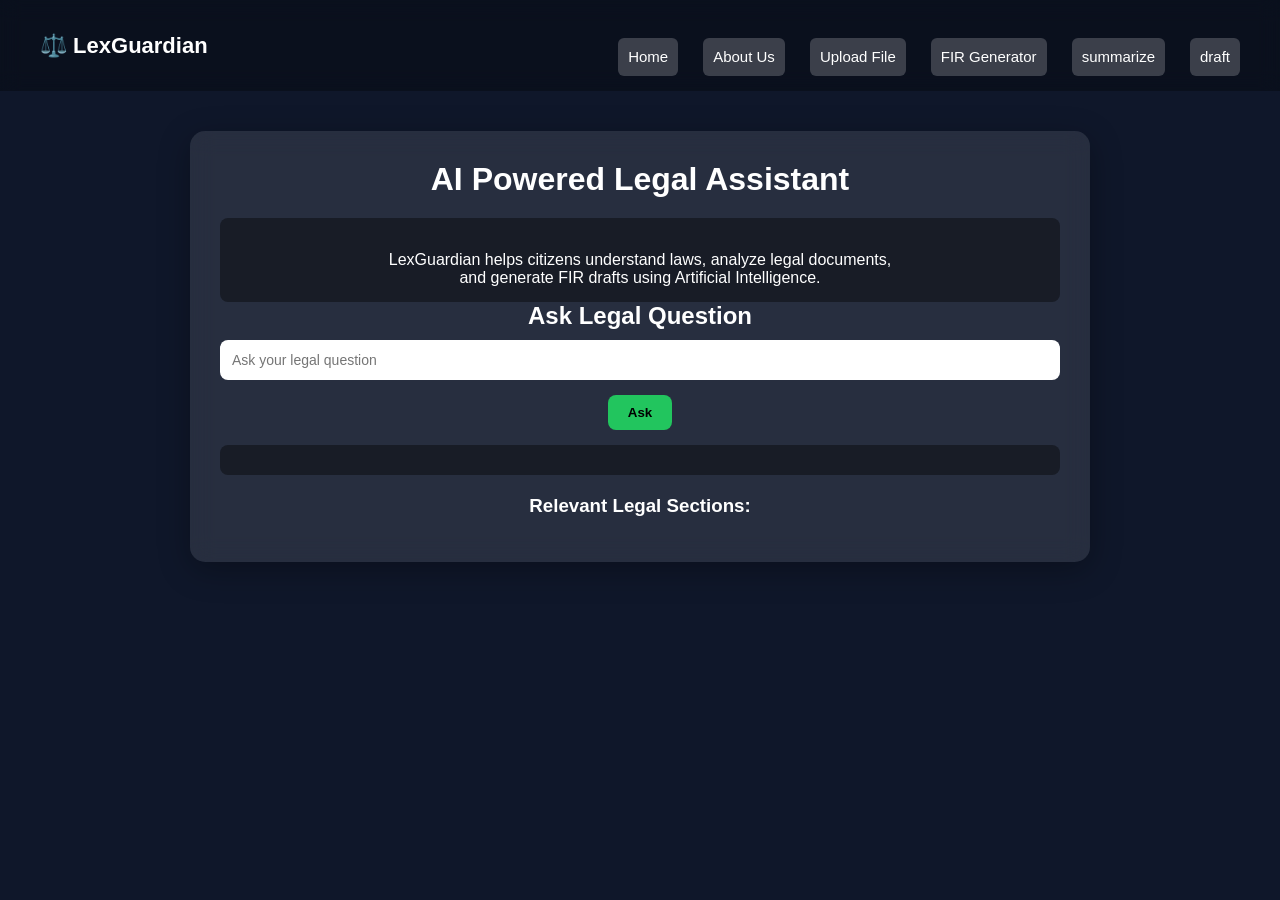
<file: index.html>
<!DOCTYPE html>
<html>

<head>

<title>LexGuardian AI Legal Assistant</title>
<link rel="stylesheet" href="style.css">

</head>

<body>

<nav>

<h2>⚖️ LexGuardian</h2>

<ul>

<li><a href="index.html">Home</a></li>
<li><a href="about.html">About Us</a></li>
<li><a href="upload.html">Upload File</a></li>
<li><a href="fir.html">FIR Generator</a></li>
<li><a href="summarize.html">summarize</a></li>
<li><a href="draft.html">draft</a></li>


</ul>

</nav>

<div class="container">

<h1>AI Powered Legal Assistant</h1>

<p>
LexGuardian helps citizens understand laws, analyze legal documents,
and generate FIR drafts using Artificial Intelligence.
</p>

<div class="chatbox">

<h2>Ask Legal Question</h2>

<input id="question" placeholder="Ask your legal question">

<button onclick="askQuestion()">Ask</button>

<p id="answer"></p>

</div>
<h3>Relevant Legal Sections:</h3>
<ul id="context"></ul>
</div>



<script src="script.js"></script>

</body>

</html>
</file>
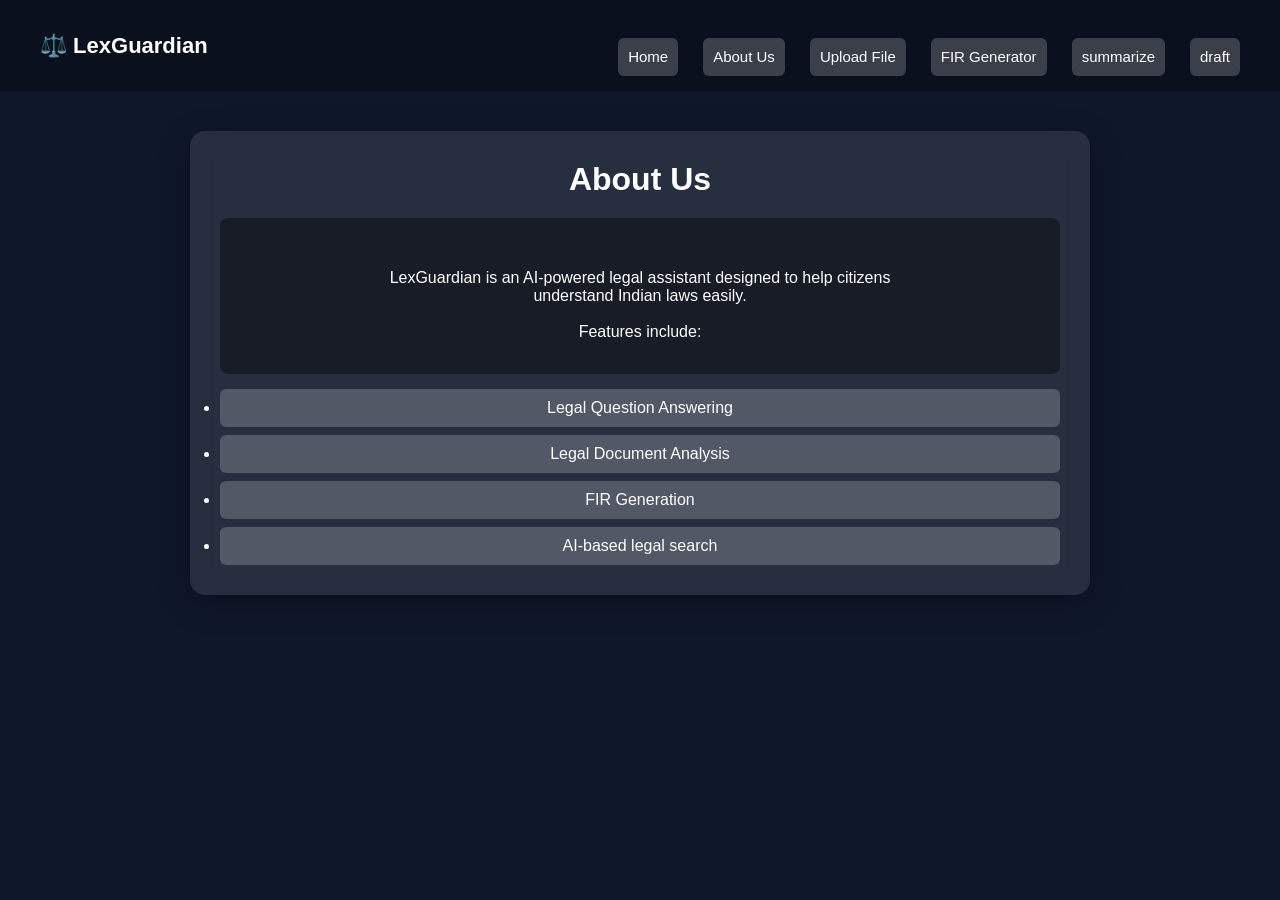
<file: about.html>
<!DOCTYPE html>
<html>

<head>

<title>About LexGuardian</title>
<link rel="stylesheet" href="style.css">

</head>

<body>

<nav>

<h2>⚖️ LexGuardian</h2>

<ul>

<li><a href="index.html">Home</a></li>
<li><a href="about.html">About Us</a></li>
<li><a href="upload.html">Upload File</a></li>
<li><a href="fir.html">FIR Generator</a></li>
<li><a href="summarize.html">summarize</a></li>
<li><a href="draft.html">draft</a></li>

</ul>

</nav>

<div class="container">

<h1>About Us</h1>

<p>

LexGuardian is an AI-powered legal assistant designed to help citizens
understand Indian laws easily.

Features include:

</p>

<ul>

<li>Legal Question Answering</li>
<li>Legal Document Analysis</li>
<li>FIR Generation</li>
<li>AI-based legal search</li>

</ul>

</div>

</body>

</html>
</file>
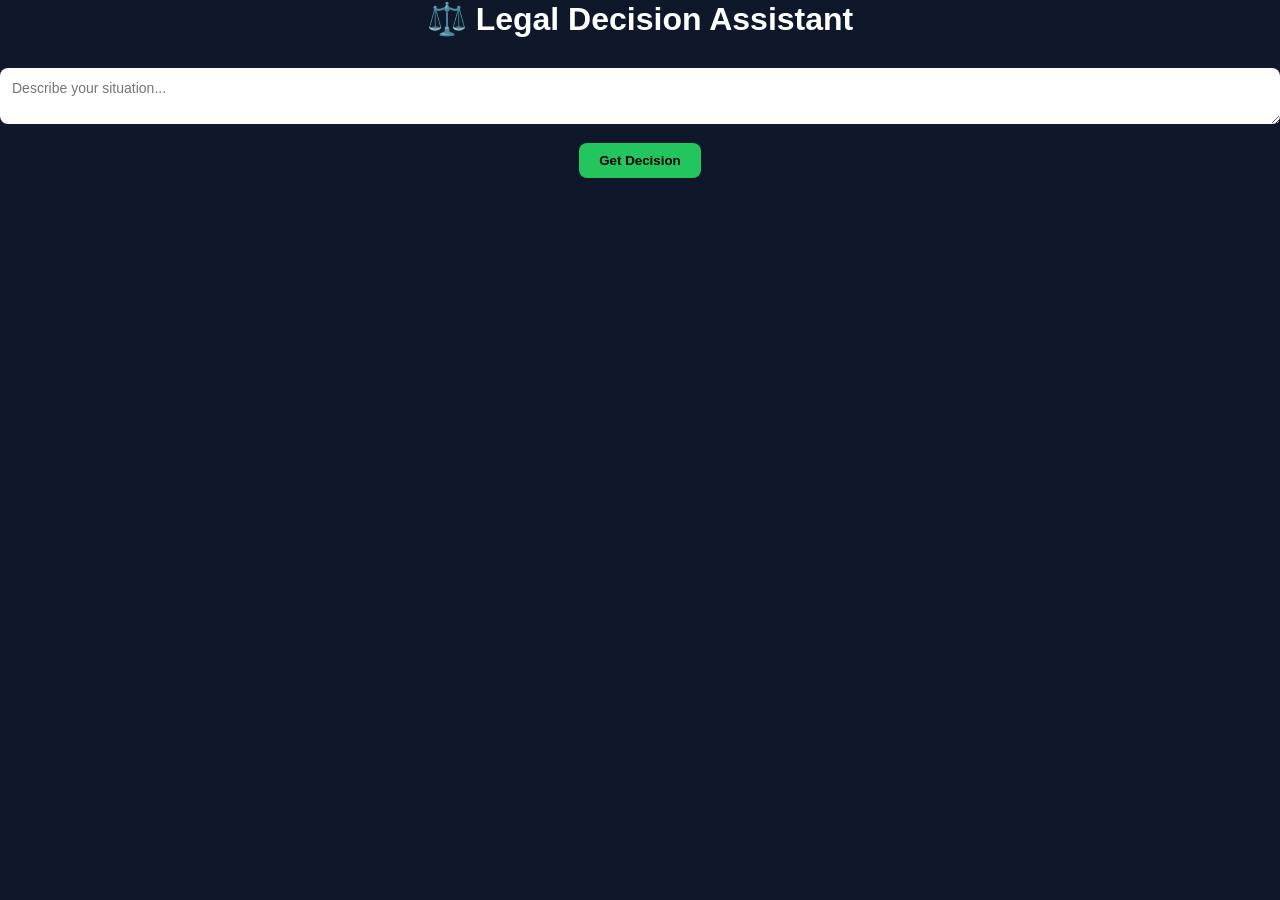
<file: decision.html>
<!DOCTYPE html>
<html>
<head>
<title>Legal Decision Assistant</title>
<link rel="stylesheet" href="style.css">
</head>

<body>

<h1>⚖️ Legal Decision Assistant</h1>

<textarea id="decisionInput" placeholder="Describe your situation..."></textarea>

<button onclick="getDecision()">Get Decision</button>

<div id="decisionOutput"></div>

<script src="script.js"></script>

</body>
</html>
</file>
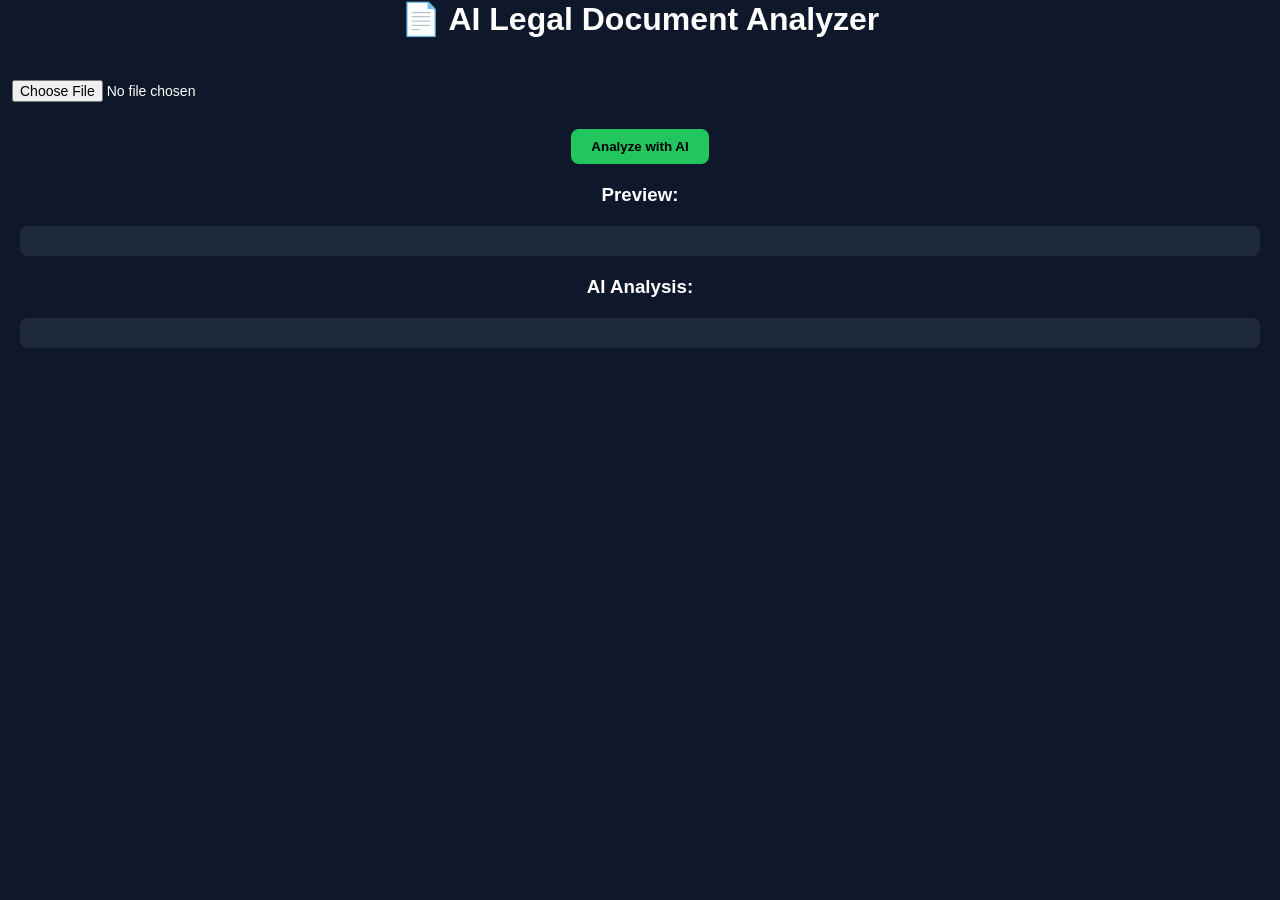
<file: document.html>
<!DOCTYPE html>
<html>
<head>
<title>AI Legal Document Analyzer</title>
<link rel="stylesheet" href="style.css">
</head>

<body>

<h1>📄 AI Legal Document Analyzer</h1>

<input type="file" id="file">

<button onclick="analyzeAI()">Analyze with AI</button>

<h3>Preview:</h3>
<pre id="preview"></pre>

<h3>AI Analysis:</h3>
<pre id="output"></pre>

<script src="script.js"></script>

</body>
</html>
</file>
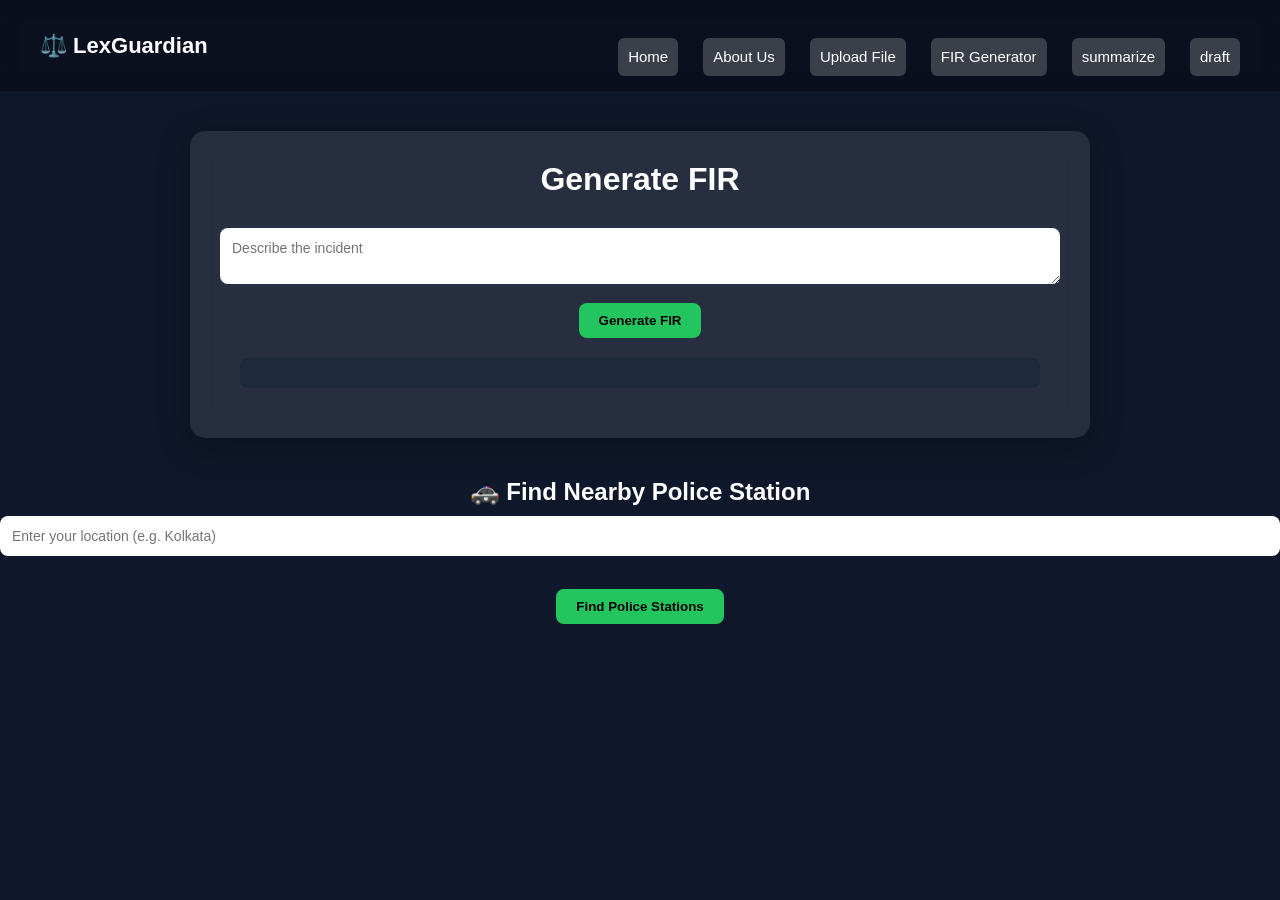
<file: fir.html>
<!DOCTYPE html>
<html>

<head>
<title>FIR Generator</title>
<link rel="stylesheet" href="style.css">
</head>

<body>

<nav>
<h2>⚖️ LexGuardian</h2>
<ul>
<li><a href="index.html">Home</a></li>
<li><a href="about.html">About Us</a></li>
<li><a href="upload.html">Upload File</a></li>
<li><a href="fir.html">FIR Generator</a></li>
<li><a href="summarize.html">summarize</a></li>
<li><a href="draft.html">draft</a></li>
</ul>
</nav>

<div class="container">

<h1>Generate FIR</h1>

<textarea id="firInput" placeholder="Describe the incident"></textarea>

<button onclick="generateFIR()">Generate FIR</button>

<pre id="firOutput"></pre>

</div>
<h2>🚓 Find Nearby Police Station</h2>

<input type="text" id="locationInput" placeholder="Enter your location (e.g. Kolkata)">
<br><br>

<button onclick="findPolice()">Find Police Stations</button>

<script>
function findPolice() {
    const location = document.getElementById("locationInput").value;

    if (!location) {
        alert("Please enter a location");
        return;
    }

    // ✅ Opens Google Maps directly
    const url = "https://www.google.com/maps/search/police+station+near+" 
                + encodeURIComponent(location);

    window.open(url, "_blank");
}
</script>


<script src="script.js"></script>

</body>
</html>
</file>
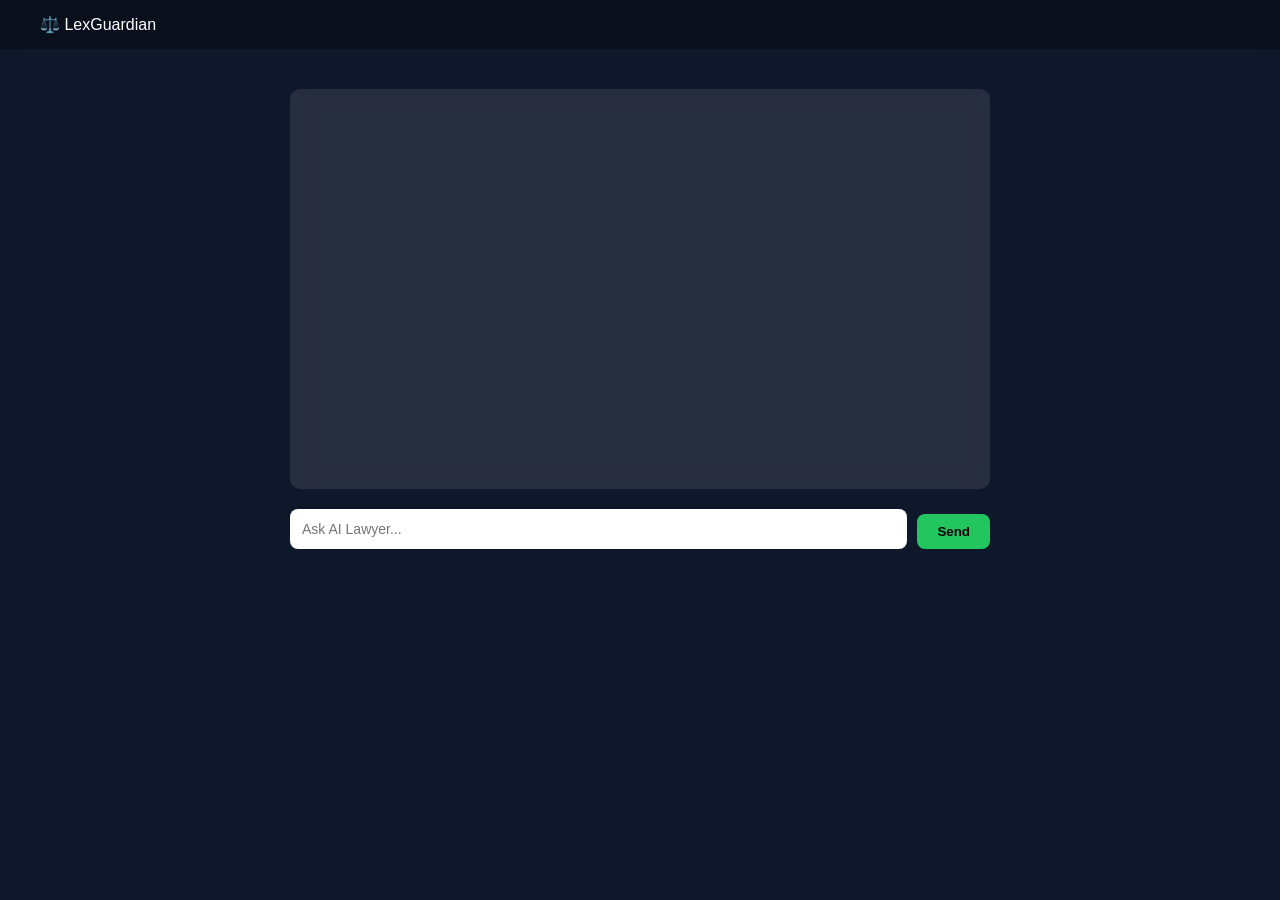
<file: law.html>
<!DOCTYPE html>
<html>
<head>
<title>AI Lawyer</title>
<link rel="stylesheet" href="style.css">
</head>

<body>

<nav>
<div class="logo">⚖️ LexGuardian</div>
</nav>

<div class="chat-container">

<div id="chatBox" class="chat-box"></div>

<div class="input-area">
<input id="chatInput" placeholder="Ask AI Lawyer...">
<button onclick="sendMessage()">Send</button>
</div>

</div>

<script src="script.js"></script>

</body>
</html>
</file>
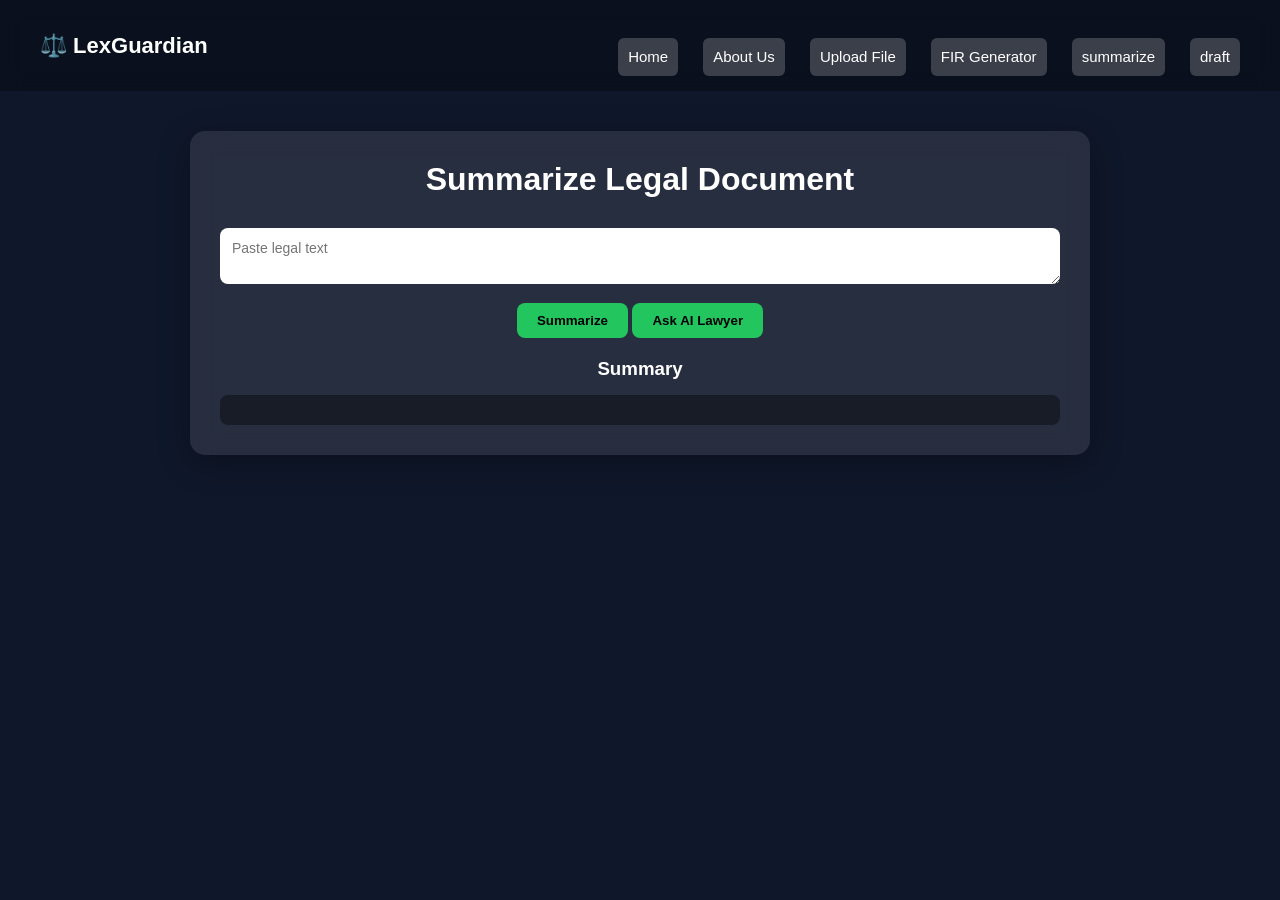
<file: summarize.html>
<!DOCTYPE html>
<html>
<head>
<title>Document Summarizer</title>
<link rel="stylesheet" href="style.css">
</head>

<body>

<nav>
<h2>⚖️ LexGuardian</h2>
<ul>
<li><a href="index.html">Home</a></li>
<li><a href="about.html">About Us</a></li>
<li><a href="upload.html">Upload File</a></li>
<li><a href="fir.html">FIR Generator</a></li>
<li><a href="summarize.html">summarize</a></li>
<li><a href="draft.html">draft</a></li>
</ul>
</nav>

<div class="container">

<h1>Summarize Legal Document</h1>

<textarea id="inputText" placeholder="Paste legal text"></textarea>

<button onclick="summarize()">Summarize</button>
<button onclick="askLawyer()">Ask AI Lawyer</button>

<h3>Summary</h3>
<p id="summary"></p>

</div>

<script src="script.js"></script>

</body>
</html>
</file>
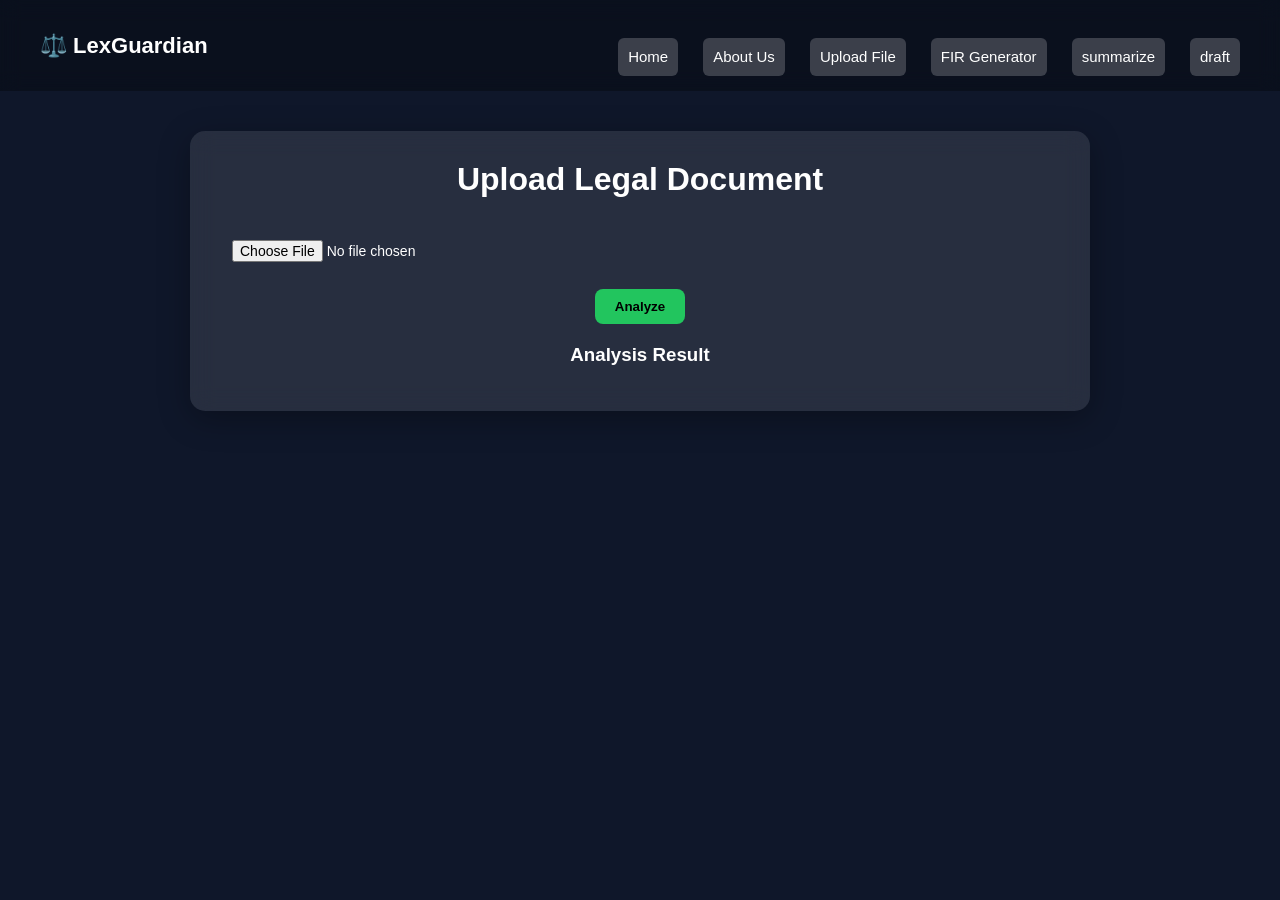
<file: upload.html>
<!DOCTYPE html>
<html>

<head>

<title>Upload Legal Document</title>
<link rel="stylesheet" href="style.css">

</head>

<body>

<nav>

<h2>⚖️ LexGuardian</h2>

<ul>

<li><a href="index.html">Home</a></li>
<li><a href="about.html">About Us</a></li>
<li><a href="upload.html">Upload File</a></li>
<li><a href="fir.html">FIR Generator</a></li>
<li><a href="summarize.html">summarize</a></li>
<li><a href="draft.html">draft</a></li>
</ul>

</nav>

<div class="container">

<h1>Upload Legal Document</h1>

<input type="file" id="file">

<button onclick="uploadFile()">Analyze</button>

<h3>Analysis Result</h3>

<ul id="analysis"></ul>

</div>

<script src="script.js"></script>

</body>

</html>
</file>
<file: style.css>
/* 🌍 Global Reset */
* {
    margin: 0;
    padding: 0;
    box-sizing: border-box;
    font-family: "Poppins", sans-serif;
}

/* 🌌 Background */
body {
    background: linear-gradient(135deg, #1e3c72, #2a5298);
    min-height: 100vh;
    color: #fff;
}

/* 🧭 Navbar */
nav {
    display: flex;
    justify-content: space-between;
    align-items: center;
    padding: 15px 40px;
    background: rgba(0, 0, 0, 0.3);
    backdrop-filter: blur(10px);
}

nav h2 {
    font-size: 22px;
    font-weight: bold;
}

nav ul {
    display: flex;
    list-style: none;
}

nav ul li {
    margin-left: 25px;
}

nav ul li a {
    color: white;
    text-decoration: none;
    font-size: 15px;
    transition: 0.3s;
}

nav ul li a:hover {
    color: #00d4ff;
}

/* 📦 Container */
.container {
    width: 85%;
    max-width: 900px;
    margin: 40px auto;
    padding: 30px;
    border-radius: 15px;

    background: rgba(255, 255, 255, 0.1);
    backdrop-filter: blur(12px);

    box-shadow: 0 8px 32px rgba(0,0,0,0.3);
}

/* 🏷 Headings */
h1 {
    text-align: center;
    margin-bottom: 20px;
}

h3 {
    margin-top: 20px;
}

/* 🧾 Inputs */
input, textarea {
    width: 100%;
    padding: 12px;
    margin-top: 10px;
    border-radius: 8px;
    border: none;
    outline: none;
    font-size: 14px;
}

/* 🔘 Buttons */
button {
    margin-top: 15px;
    padding: 12px 20px;
    background: #00d4ff;
    color: black;
    border: none;
    border-radius: 8px;
    cursor: pointer;
    transition: 0.3s;
    font-weight: bold;
}

button:hover {
    background: #00aacc;
}

/* 📄 Output Boxes */
pre, p {
    margin-top: 15px;
    padding: 15px;
    background: rgba(0,0,0,0.4);
    border-radius: 8px;
    white-space: pre-wrap;
}

/* 📤 Upload List */
ul {
    margin-top: 15px;
}

ul li {
    background: rgba(255,255,255,0.2);
    padding: 10px;
    margin-top: 8px;
    border-radius: 6px;
}

/* 🤖 Chat UI */
.chat-container {
    width: 80%;
    max-width: 700px;
    margin: 40px auto;
}

.chat-box {
    height: 400px;
    overflow-y: auto;
    padding: 15px;
    border-radius: 10px;

    background: rgba(255,255,255,0.1);
    backdrop-filter: blur(10px);
}

.message {
    margin: 10px 0;
    padding: 10px 15px;
    border-radius: 10px;
    max-width: 70%;
}

.user {
    background: #00d4ff;
    color: black;
    margin-left: auto;
}

.bot {
    background: rgba(255,255,255,0.3);
}

/* 🧠 Input Area */
.input-area {
    display: flex;
    margin-top: 10px;
}

.input-area input {
    flex: 1;
}

.input-area button {
    margin-left: 10px;
}

/* ✨ Hover Effects */
.container:hover {
    transform: scale(1.01);
    transition: 0.3s;
}

/* 📱 Responsive */
@media (max-width: 768px) {

    nav {
        flex-direction: column;
        align-items: flex-start;
    }

    nav ul {
        flex-wrap: wrap;
        margin-top: 10px;
    }

    nav ul li {
        margin: 10px 10px 0 0;
    }

    .container {
        width: 95%;
    }
}
body{
    font-family: Arial;
    background: #0f172a;
    color: white;
    text-align: center;
}

button{
    padding: 10px 20px;
    background: #22c55e;
    border: none;
    cursor: pointer;
}

pre{
    background: #1e293b;
    padding: 15px;
    margin: 20px;
    text-align: left;
}
</file>
